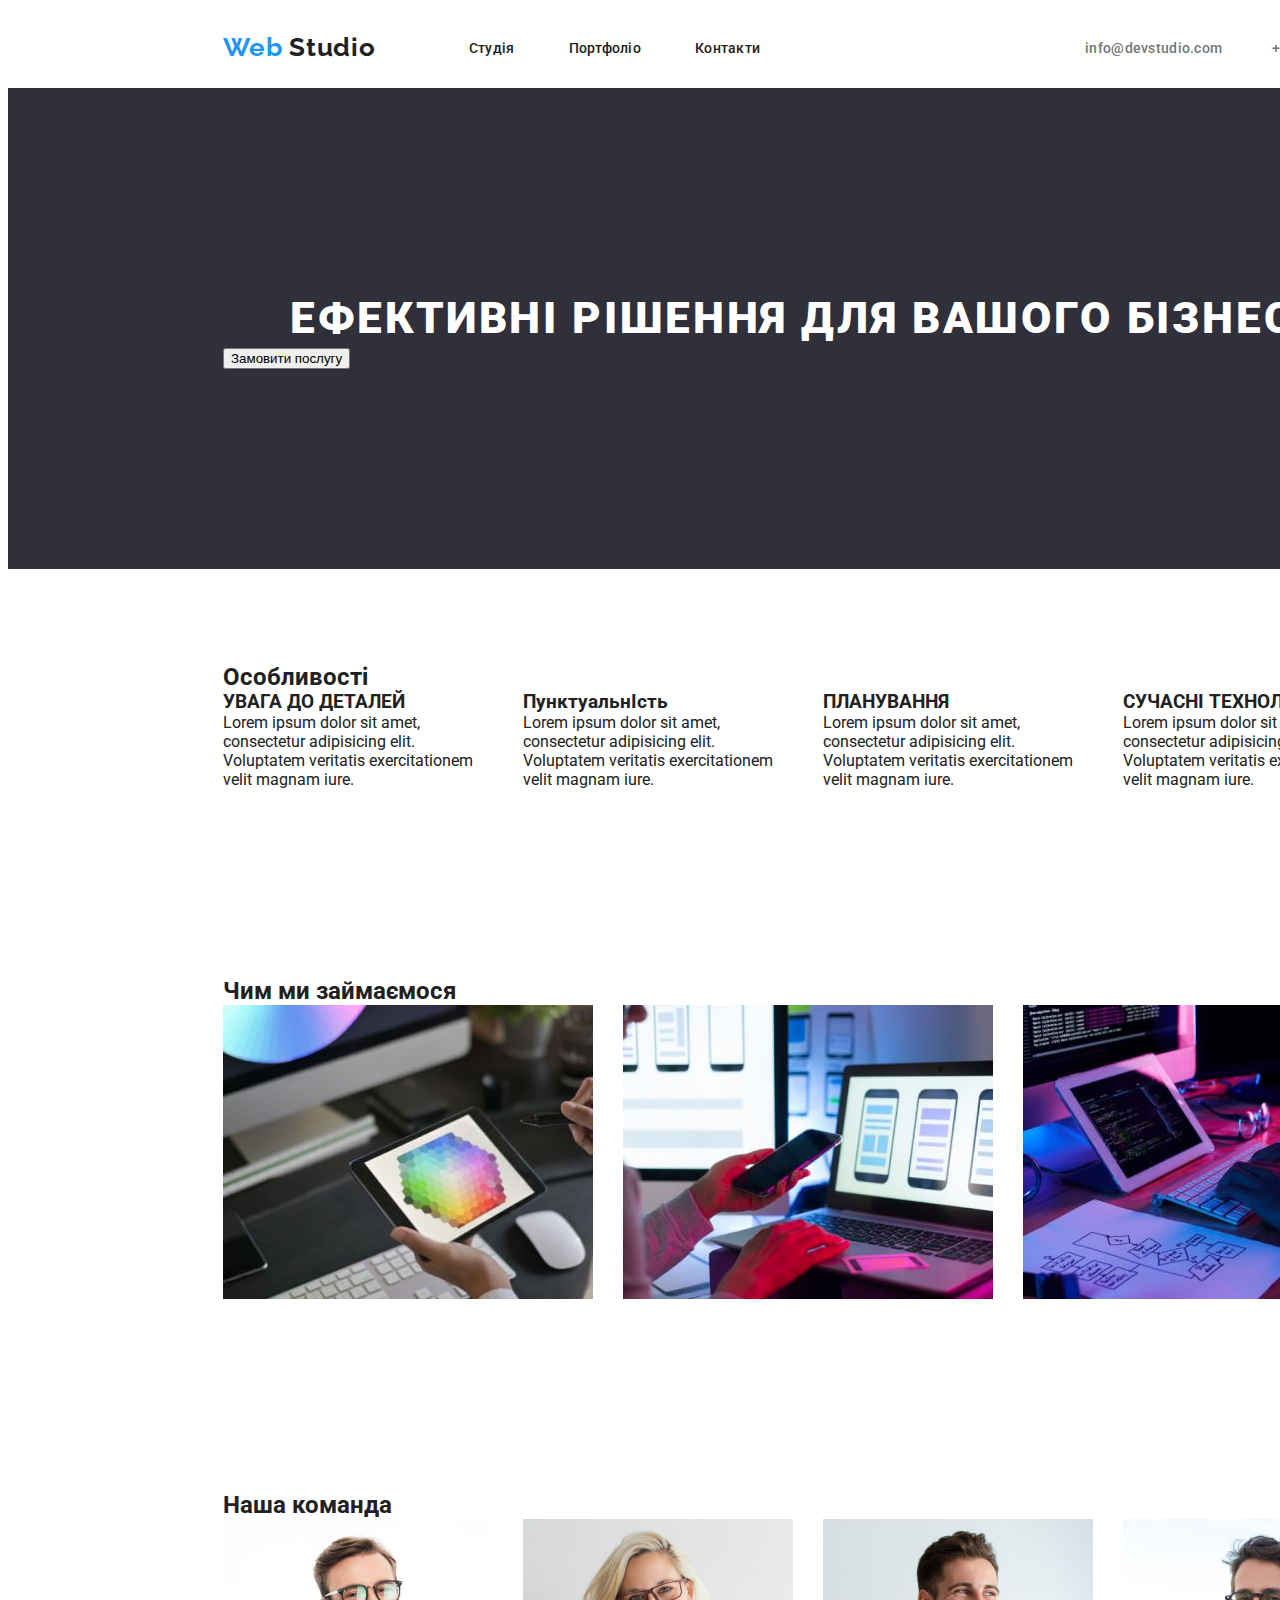
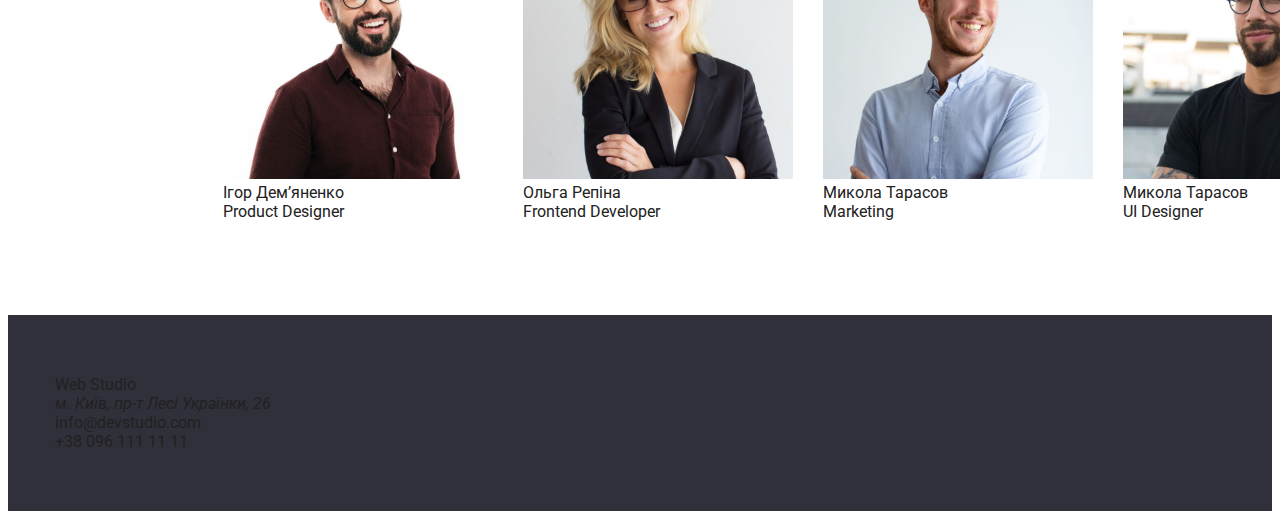
<file: index.html>
<!DOCTYPE html>
<html lang="en">
<head>
    <meta charset="UTF-8">
    <meta http-equiv="X-UA-Compatible" content="IE=edge">
    <meta name="viewport" content="width=device-width, initial-scale=1.0">
    <link rel="preconnect" href="https://fonts.googleapis.com">
    <link rel="preconnect" href="https://fonts.gstatic.com" crossorigin>
    <link href="https://fonts.googleapis.com/css2?family=Raleway:wght@700&family=Roboto:wght@400;500;700&display=swap" rel="stylesheet"> 
    <link rel="stylesheet" href="./style.css">

    <title>Webstudio</title>
</head>
<body>
    <!-- Шапка -->
   
        <head >
            <section class="section header">
            <div class="container nav">
            <a class="logo" href="./"><span>Web</span> Studio</a>
            <nav>
               <ul class="nav-list">
                <li class="nav-item">
                    <a class="nav-link" href="./">Студія</a>
                </li>
                <li class="nav-item">
                    <a class="nav-link" href="./portfolio.html">Портфоліо</a>
                </li>
                <li class="nav-item">
                    <a class="nav-link" href="./">Контакти</a>
                </li>
               </ul>
            </nav>
            <ul  class="contacts-list">
                <li class="contact-item">
                    <a class="contact-link" href="">info@devstudio.com</a>
                </li>
                <li class="contact-item">
                    <a class="contact-link" href="">+38 096 111 11 11</a>
                </li>
            </ul>
       
        
           </div>
        </section>
        </head>
        <main>
            <!-- Секція герой -->
            <section class="section hero">
            <div class="container">
                <h1 class="hero-title">Ефективні рішення для вашого бізнесу</h1>
                <button class="hero-button" type="button">Замовити послугу</button>
            </div>
            </section>
            <section class="section">
                <!-- Секція осоюливості -->
               <div class="container">
                <h2>Особливості</h2>
                <ul class="fetures">
                    <li class="fetures-item">
                        <h3>УВАГА ДО ДЕТАЛЕЙ</h3>
                        <p> Lorem ipsum dolor sit amet, consectetur adipisicing elit. Voluptatem veritatis exercitationem velit magnam iure.</p>
                    </li>
                    <li class="fetures-item">
                        <h3>ПунктуальнІсть</h3>
                        <p>Lorem ipsum dolor sit amet, consectetur adipisicing elit. Voluptatem veritatis exercitationem velit magnam iure.</p>
                    </li>
                    <li class="fetures-item">
                        <h3>ПЛАНУВАННЯ</h3>
                        <p> Lorem ipsum dolor sit amet, consectetur adipisicing elit. Voluptatem veritatis exercitationem velit magnam iure.</p>
                    </li>
                    <li class="fetures-item">
                        <h3>СУЧАСНІ ТЕХНОЛОГІЇ</h3>
                        <p>Lorem ipsum dolor sit amet, consectetur adipisicing elit. Voluptatem veritatis exercitationem velit magnam iure. </p>
                    </li>
                </ul>
               </div>
            </section>
            <section class="section" >
                <!-- Чим ми займаємось -->
               <div class="container">
                 <h2>Чим ми займаємося</h2>
                <ul class="work">
                    <li class="work-item">
                        <img src="./images/img (3).jpg" alt="Робочий стіл">
                    </li> 
                    <li class="work-item">
                        <img src="./images/img (1).jpg" alt="Робочий стіл">
                    </li>
                     <li class="work-item">
                        <img src="./images/img (2).jpg" alt="Робочий стіл">
                    </li>
                </ul>
            </div>
            </section>
            <!-- Наша команда-->
            <section class="section">
                <div class="container">
                    <h2>Наша команда</h2>
                    <ul class="team">
                        <li class="team-members">
                            <img src="./images/img.jpg" alt="Ігор Дем’яненко">
                            <p>Ігор Дем’яненко</p>
                            <p>Product Designer</p>
                           
                        </li>
                        <li class="team-members">
                            <img src="./images/img (4).jpg" alt="Ольга Репіна">
                            <p>Ольга Репіна</p>
                            <p>Frontend Developer</p>
                           
                        </li>
                        <li class="team-members">
                            <img src="./images/img (5).jpg" alt="Микола Тарасов">
                            <p>Микола Тарасов</p>
                            <p>Marketing</p>
                           
                        </li>
                        <li class="team-members">
                            <img src="./images/img (6).jpg" alt="Микола Тарасов">
                            <p>Микола Тарасов</p>
                            <p>UI Designer</p>
                           
                        </li>
                    </ul>
                </div>
            </section>
        </main>
        <!-- футер -->
        <footer class="footer">
           <div class="container">
             <a href="./"><span>Web</span> Studio</a>
            <address>м. Київ, пр-т Лесі Українки, 26</address>
            <ul>
                
                <li>
                    <a href="mail:info@devstudio.com">info@devstudio.com</a>
                </li>
                <li>
                    <a href="tel:+380961111111">+38 096 111 11 11</a>
                </li>
            </ul>
        </div>
        </footer>
</body>
</html>
</file>
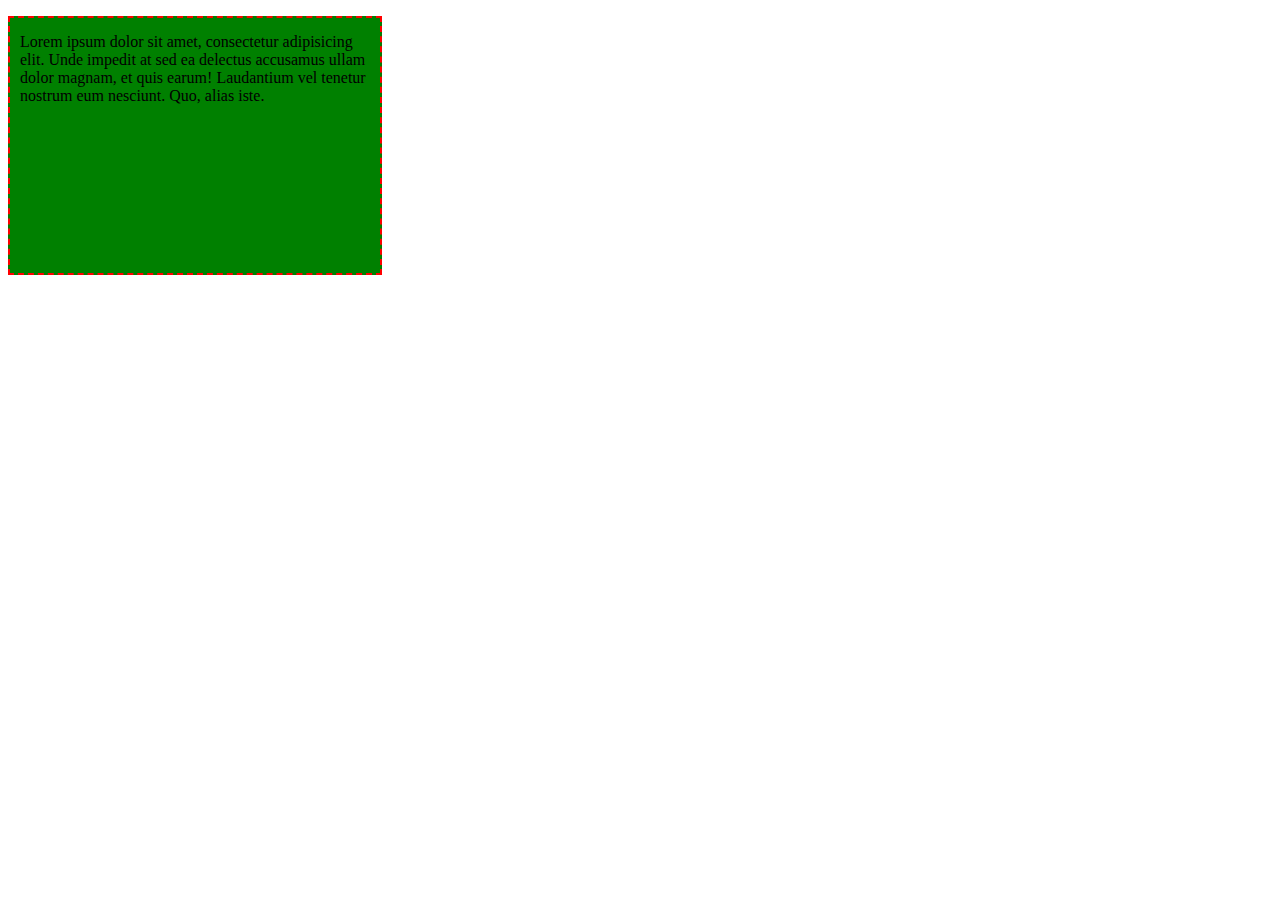
<file: hw-6.html>
<!DOCTYPE html>
<html lang="en">
<head>
    <meta charset="UTF-8">
    <meta http-equiv="X-UA-Compatible" content="IE=edge">
    <meta name="viewport" content="width=device-width, initial-scale=1.0">
    <title>Homework 6</title>
    <style>
        p{
            width: 350px;
            height: 220px;
            padding: 15px 10px 20px 10px;
            margin-bottom: 30px;
            background-color: green;
            border: dashed red 2px;
        }
    </style>
</head>
<body>
    <p> 
        Lorem ipsum dolor sit amet, consectetur adipisicing elit. Unde impedit at sed ea delectus accusamus ullam dolor magnam, et quis earum! Laudantium vel tenetur nostrum eum nesciunt. Quo, alias iste.
    </p>
</body>
</html>
</file>
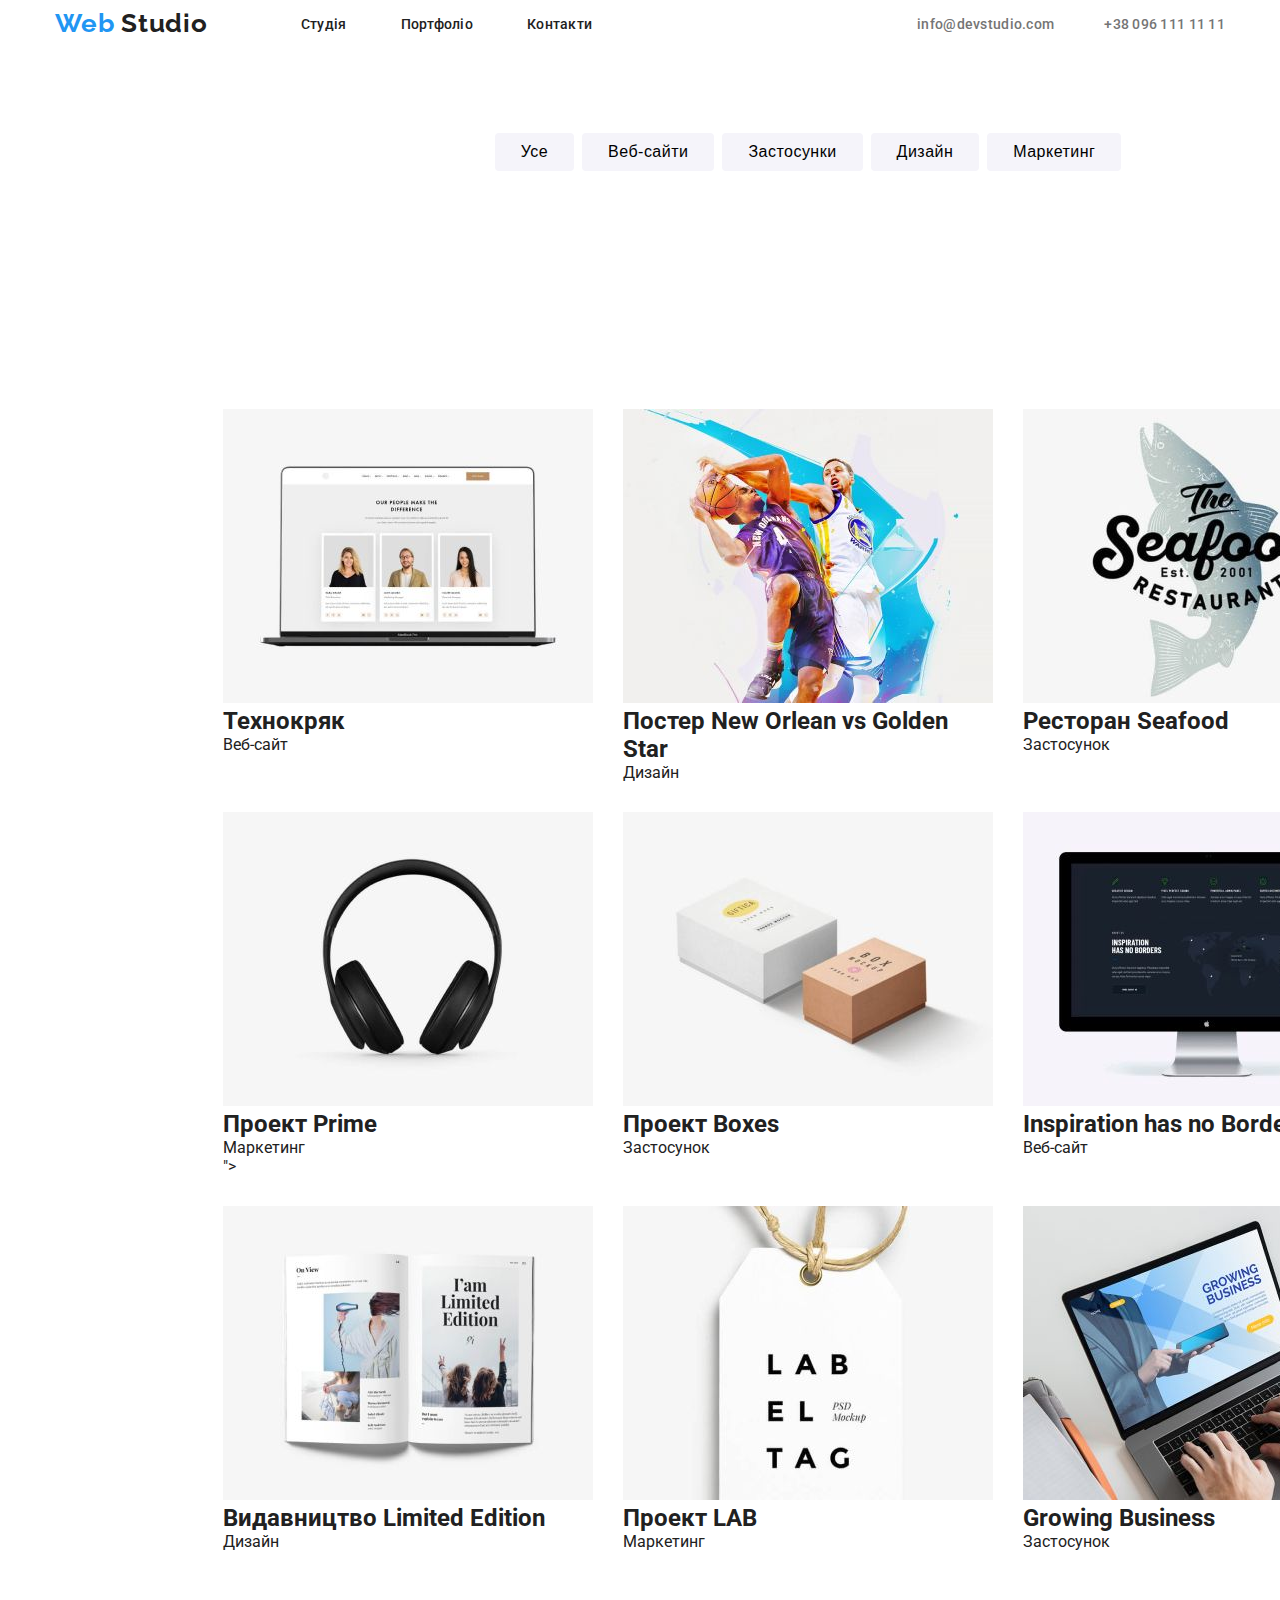
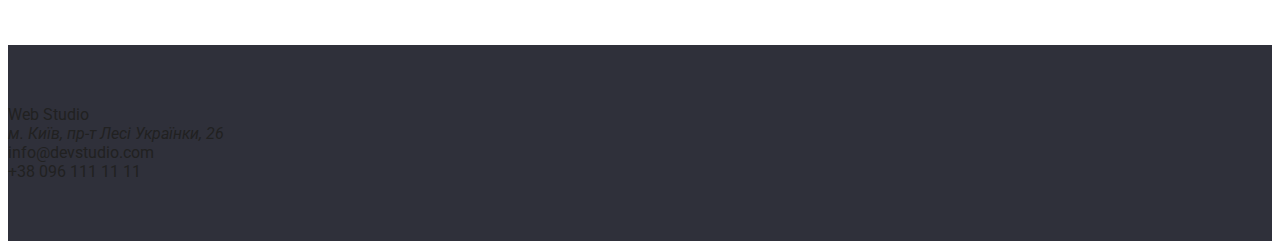
<file: portfolio.html>
<!DOCTYPE html>
<html lang="en">
<head>
    <meta charset="UTF-8">
    <meta http-equiv="X-UA-Compatible" content="IE=edge">
    <meta name="viewport" content="width=device-width, initial-scale=1.0">
    <link rel="preconnect" href="https://fonts.googleapis.com">
    <link rel="preconnect" href="https://fonts.gstatic.com" crossorigin>
    <link href="https://fonts.googleapis.com/css2?family=Raleway:wght@700&family=Roboto:wght@400;500;700&display=swap" rel="stylesheet">
    <link rel="stylesheet" href="./style.css"> 
    <title>Portfolio</title>
</head>
<body>
    <!-- Шапка -->
    <head class="section header">
        <div class="container nav">
         <a class="logo" href="./"><span>Web</span> Studio</a>
         <nav>
            <ul class="nav-list">
             <li class="nav-item">
                 <a class="nav-link" href="./">Студія</a>
             </li>
             <li class="nav-item">
                 <a class="nav-link" href="./portfolio.html">Портфоліо</a>
             </li>
             <li class="nav-item">
                 <a class="nav-link" href="./">Контакти</a>
             </li>
            </ul>
         </nav>
         <ul  class="contacts-list">
             <li class="contact-item">
                 <a class="contact-link" href="">info@devstudio.com</a>
             </li>
             <li class="contact-item">
                 <a class="contact-link" href="">+38 096 111 11 11</a>
             </li>
         </ul>
    
     
        </div>
     </head>
    <!-- Основне -->
  <main>
    <section>
        <div class="container">
            <ul class="filter">
                <li class="filter-item"> <button type="button" class="filter-btn">Усе</button></li>
                <li class="filter-item"><button type="button"  class="filter-btn">Веб-сайти</button></li> 
                <li class="filter-item"> <button type="button" class="filter-btn">Застосунки</button></li> 
                <li class="filter-item"> <button type="button" class="filter-btn">Дизайн</button></li>
                <li class="filter-item"> <button type="button" class="filter-btn">Маркетинг</button></li>
             </ul>
        </div>
        
       
    </section>
    <section>
        <div class="container">
        <ul class="examples">
        <li class="examples-link">
          <a href="">
            <img src="./images/notebook.jpg" alt="photo">
            <h2>Технокряк</h2>
            <p>Веб-сайт</p>
          </a>
            
        </li>
        <li class="examples-link">
           <a href="">
             <img src="./images/basketball.jpg" alt="photo">
             <h2>Постер New Orlean vs Golden Star</h2>
             <p>Дизайн</p>
            </a>
           
        </li>
        <li class="examples-link">
        <a href=""> 
            <img src="./images/fish.jpg" alt="photo">
            <h2>Ресторан Seafood</h2>
            <p>Застосунок</p>
        </a>
           
        </li>        
        <li class="examples-link">
           <a href="">
           <img src="./images/headphones.jpg" alt="photo">
           <h2>Проект Prime</h2>
           <p>Маркетинг</p>"></a>
        </li> 
        <li class="examples-link">
    <a href="">
        <img src="./images/box.jpg" alt="photo">
        <h2>Проект Boxes</h2>
        <p>Застосунок</p>
    </a>
        </li>
        <li class="examples-link">
            <a href="">
                <img src="./images/laptop.jpg" alt="photo">
            <h2>Inspiration has no Borders</h2>
            <p>Веб-сайт</p>
            </a>
        </li>
        <li class="examples-link">
           <a href="">
            <img src="./images/book.jpg" alt="photo">
           <h2> Видавництво Limited Edition</h2>
            <p>Дизайн</p>
           </a>
        </li>
        <li class="examples-link">
            <a href="">
                <img src="./images/sale.jpg" alt="photo">
            <h2>Проект LAB</h2>
            <p>Маркетинг</p>
            </a>
        </li>
        <li class="examples-link">
            <a href="">
                <img src="./images/laptop2.jpg" alt="photo">
            <h2>Growing Business</h2>
            <p>Застосунок</p>
            </a>
        </li>
    </ul>
</div>
        
    </section>
  </main>
  <!-- Футер -->
  <footer>
    <a href="./"><span>Web</span> Studio</a>
    <address>м. Київ, пр-т Лесі Українки, 26</address>
    <ul>
        
        <li>
            <a href="mail:info@devstudio.com">info@devstudio.com</a>
        </li>
        <li>
            <a href="tel:+380961111111">+38 096 111 11 11</a>
        </li>
    </ul>
</footer>

</body>
</html>
</file>
<file: style.css>
:root{
    --accent-color: #2196F3;
    --primary-text-color: #212121;
    --secondary-text-color:#757575;
    --thirdly-text-color: #FFFFFF;
    --background-color:#2F303A;
}
body{
   font-family:"Roboto",sans-serif;
   color: var(--primary-text-color);
  
}
*,
*::before,
*::after{
    box-sizing: border-box;
}
/* скидаємо всі браузерні стилі  */
h1,
h2,
h3,
p,
ul{
    padding: 0;
    margin: 0;
}
a{
    text-decoration: none;
    margin: 0;
    padding: 0;
    color: var(--primary-text-color);
}
ul{
   
    list-style: none;
}

/* головна сторінка */
.section{
    width: 1600px;
   padding-top: 94px;
   padding-bottom: 94px;

}
.container{
    width: 1200px;
   padding-left: 15px;
   padding-right: 15px;
  
    margin-left: auto;
   margin-right: auto;

}
/* Header */

.section.header{
    padding-top: 24px;
    padding-bottom: 25px;
}

.container.nav{
    display: flex;
    align-items: center;
}

.logo{
    font-family: 'Raleway';
font-style: normal;
font-weight: 700;
font-size: 26px;
line-height: 31px;
/* identical to box height */

letter-spacing: 0.03em;
color: #212121;

}

.logo span{
color:var(--accent-color) ;
}

nav{
    margin-left: 93px;
}

.nav-list{
    display: flex;
}

/* Задаємо цю властивість всім окрім першого символа */
.nav-item:not(:first-child){
    margin-left: 54px;

}

.nav-link,
.contact-link{
    
font-style: normal;
font-weight: 500;
font-size: 14px;
line-height: 16px;
letter-spacing: 0.02em;

color:var(--primary-text-color);

}

.nav-link:hover,
.nav-link:focus,
.contact-link:hover,
.contact-link:focus{
    color: var(--accent-color);
}

.contacts-list{
    display: flex;
    margin-left: auto;
}

.contact-item:not(:first-child){
   margin-left: 50px;
}

.contact-link{
    color: var(--secondary-text-color);
   
}


/* Hero section */
.hero{
    padding-top: 200px;
    padding-bottom: 200px;
}
section{
    width: 1600px;
    padding-top: 94px;
    padding-bottom: 94px;
}

.hero, footer{
    background-color: var(--background-color);
}
.hero-title{
    font-style: normal;
    font-weight: 900;
    font-size: 44px;
    line-height: 60px;
/* or 136% */

text-align: center;
letter-spacing: 0.06em;
/* Всі букви мають бути заголовні нижній тег*/
text-transform: uppercase;
color: var(--thirdly-text-color);
}

/* Секція особливості */
.fetures{
display: flex;
justify-content: space-between;
}

.fetures-item{
   width: 270px;
}

/* Секція чим ми займаємось */
.work{
    display: flex;
    flex-wrap: wrap;
    margin: -15px;
   

}

.work-item{
    width: calc((100% - 30px * 3) / 3) ;
    margin: 15px;
   
}

.team{
    display: flex;
    flex-wrap: wrap;
    margin: -15px;
}

.team-members{
    width: calc((100% - 30px * 4) / 4) ;
    margin: 15px;
}
.team-members img{
    height: 260px;
    width: 270px;
}

/* footer */
footer{
    padding-top: 60px;
    padding-bottom: 60px;
}

/* кнопки фільтру */
.filter{
    display: flex;
    justify-content: center;
    margin-bottom: 50px;
}
.filter-item:not(:last-child){
    margin-right: 8px;
}
.filter-btn{
    border-radius: 4px;
    border: none;
    padding: 6px 26px;
    font-weight: 500;
    font-size: 16px;
    line-height: 26px;
    /* identical to box height, or 162% */

    text-align: center;
    letter-spacing: 0.03em;
    background: #F5F4FA;
}

.filter-btn:hover,
.filter-btn:focus{
    background: var(--accent-color);
    color: var(--thirdly-text-color);
    box-shadow: 0px 3px 1px rgba(0, 0, 0, 0.1), 0px 1px 2px rgba(0, 0, 0, 0.08), 0px 2px 2px rgba(0, 0, 0, 0.12);
}

/* приклади робіт */
.examples{
   margin: -15px;
    display: flex;
    flex-wrap: wrap;
}     

.examples-link{
    width: calc((100% - 30px * 3) / 3) ;
    margin: 15px;
}
</file>
